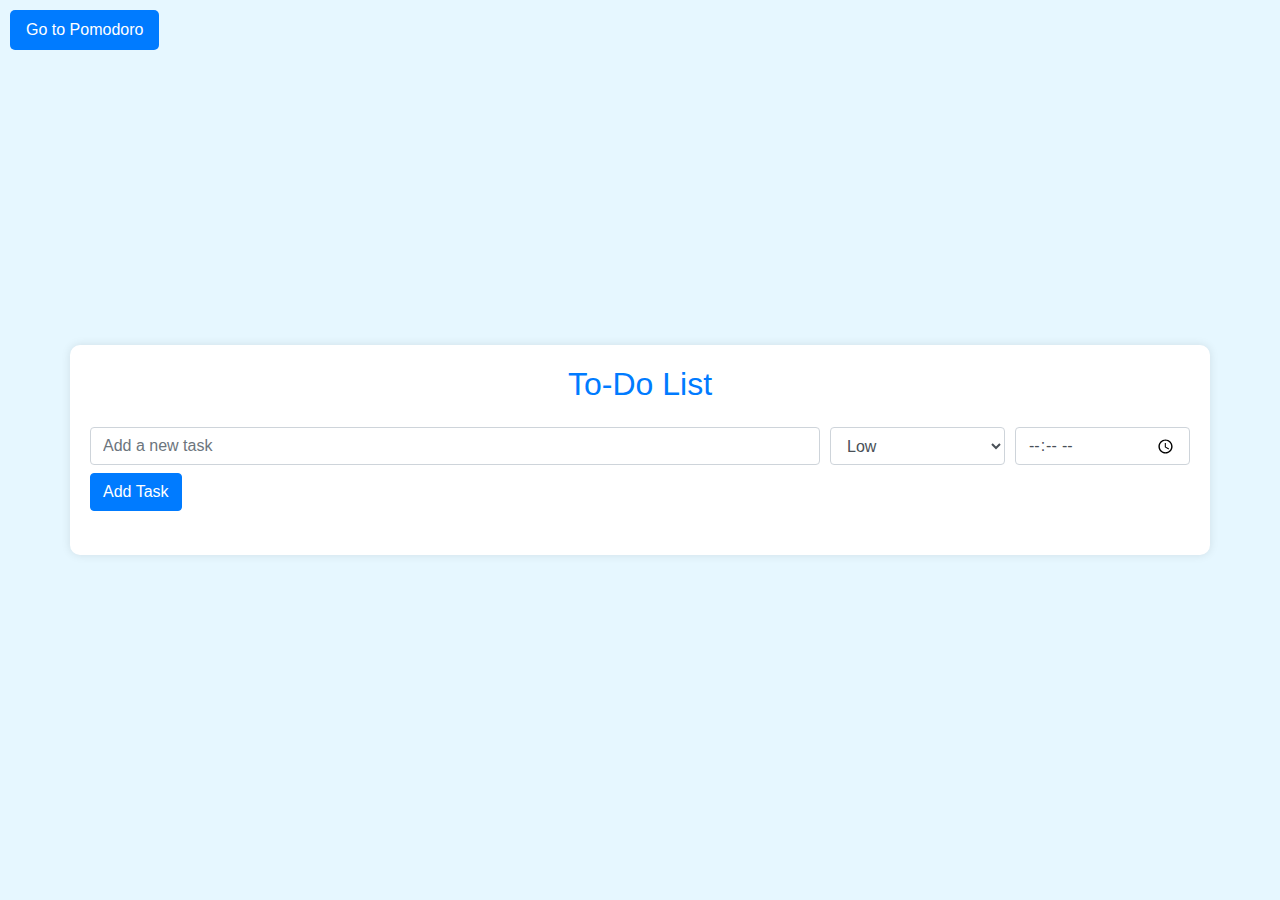
<file: index.html>
<!DOCTYPE html>
<html lang="en">
<head>
    <meta charset="UTF-8">
    <meta name="viewport" content="width=device-width, initial-scale=1.0">
    <title>To-Do List</title>
    <link rel="stylesheet" href="https://stackpath.bootstrapcdn.com/bootstrap/4.3.1/css/bootstrap.min.css">
    <link rel="stylesheet" href="styles.css">
    <style>
        body {
            font-family: 'Arial', sans-serif;
            background-color: #e6f7ff;
            margin: 0;
            padding: 0;
            display: flex;
            align-items: center;
            justify-content: center;
            min-height: 100vh;
        }
        .container {
            background-color: #fff;
            box-shadow: 0 0 10px rgba(0, 0, 0, 0.1);
            padding: 20px;
            border-radius: 10px;
        }
        h2 {
            color: #007bff;
        }
        .task-list {
            list-style: none;
            padding: 0;
        }
        .task {
            background-color: #f8f9fa;
            margin: 10px 0;
            padding: 15px;
            border-radius: 5px;
            transition: box-shadow 0.3s;
        }
        .task:hover {
            box-shadow: 0 0 10px rgba(0, 0, 0, 0.2);
        }
        .task.completed {
            text-decoration: line-through;
            opacity: 0.6;
        }
        .task input[type="checkbox"] {
            margin-right: 10px;
        }
        .priority-high {
            color: #d9534f;
            font-weight: bold;
        }
        .priority-medium {
            color: #f0ad4e;
            font-weight: bold;
        }
        .priority-low {
            color: #5bc0de;
            font-weight: bold;
        }
        .due-time {
            color: #5bc0de;
        }
        #add-task-form .btn-primary {
            background-color: #007bff;
            border-color: #007bff;
        }
        #add-task-form .btn-primary:hover {
            background-color: #0056b3;
            border-color: #0056b3;
        }
        #menu-button {
            position: absolute;
            top: 10px;
            left: 10px;
            background-color: #007bff;
            color: #fff;
            border: none;
            padding: 8px 16px;
            border-radius: 5px;
            cursor: pointer;
        }
    </style>
</head>
<body>

<div class="container">
    <h2 class="text-center mb-4">To-Do List</h2>
    <ul class="task-list" id="task-list">
        <!-- Task items will be added dynamically with JavaScript -->
    </ul>
    <form id="add-task-form" class="mb-4">
        <div class="form-row">
            <div class="col-8">
                <input type="text" class="form-control" id="task-input" placeholder="Add a new task" required>
            </div>
            <div class="col-2">
                <select class="form-control" id="priority-select">
                    <option value="low">Low</option>
                    <option value="medium">Medium</option>
                    <option value="high">High</option>
                </select>
            </div>
            <div class="col-2">
                <input type="time" class="form-control" id="due-time-input">
            </div>
        </div>
        <button type="button" class="btn btn-primary mt-2" onclick="addTask()">Add Task</button>
    </form>

    <button id="menu-button" onclick="goToPomodoroPage()">Go to Pomodoro</button>
</div>

<script>
    function goToPomodoroPage() {
        window.location.href = 'pomodoro.html';
    }

    let tasks = [];

    function renderTasks() {
        const taskListElement = document.getElementById('task-list');
        taskListElement.innerHTML = '';

        tasks.forEach(task => {
            const taskElement = document.createElement('li');
            taskElement.className = `task ${task.completed ? 'completed' : ''}`;
            taskElement.innerHTML = `
                <input type="checkbox" onchange="toggleTask(${task.id})" ${task.completed ? 'checked' : ''}>
                <span>${task.text}</span>
                <span class="priority-${task.priority}">${task.priority}</span>
                <span class="due-time">${task.dueTime}</span>
            `;
            taskListElement.appendChild(taskElement);
        });
    }

    function addTask() {
        const taskInput = document.getElementById('task-input').value;
        const prioritySelect = document.getElementById('priority-select').value;
        const dueTimeInput = document.getElementById('due-time-input').value;

        const newTask = {
            id: tasks.length + 1,
            text: taskInput,
            priority: prioritySelect,
            dueTime: dueTimeInput,
            completed: false,
        };

        tasks.push(newTask);
        renderTasks();
        clearForm();
    }

    function toggleTask(id) {
        const task = tasks.find(task => task.id === id);
        if (task) {
            task.completed = !task.completed;
            renderTasks();
        }
    }

    function clearForm() {
        document.getElementById('task-input').value = '';
        document.getElementById('priority-select').value = 'low';
        document.getElementById('due-time-input').value = '';
    }

    // Initial rendering
    renderTasks();
</script>

</body>
</html>
</file>
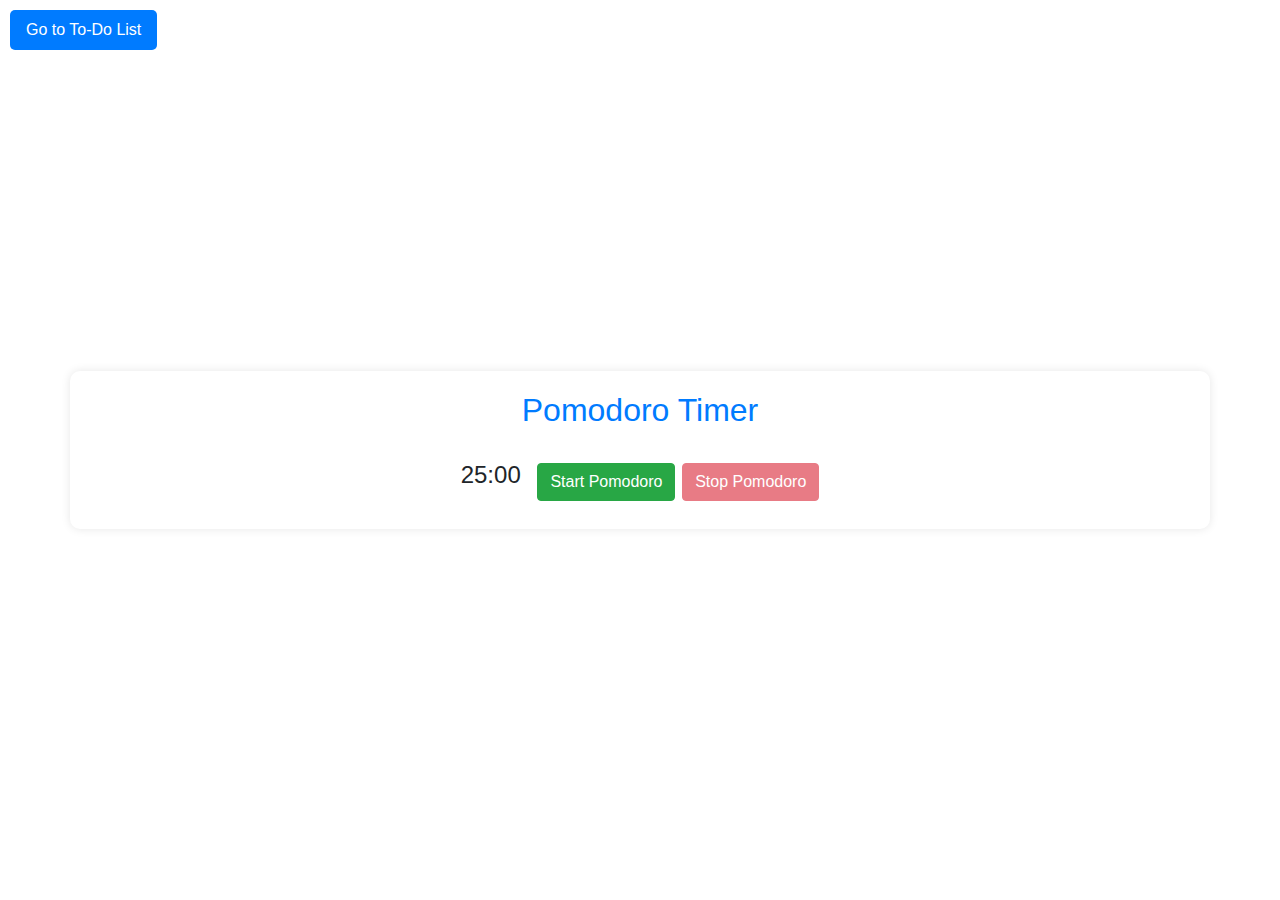
<file: pomodoro.html>
<!DOCTYPE html>
<html lang="en">
<head>
    <meta charset="UTF-8">
    <meta name="viewport" content="width=device-width, initial-scale=1.0">
    <title>Pomodoro Timer</title>
    <link rel="stylesheet" href="https://stackpath.bootstrapcdn.com/bootstrap/4.3.1/css/bootstrap.min.css">
    <link rel="stylesheet" href="styles.css">
    <link rel="stylesheet" href="script.js">
</head>
<body>

<div class="container">
    <h2 class="text-center mb-4">Pomodoro Timer</h2>

    <div id="pomodoro-timer">
        <p id="timer-display">25:00</p>
        <button id="start-pomodoro" class="btn btn-success" onclick="startPomodoro()">Start Pomodoro</button>
        <button id="stop-pomodoro" class="btn btn-danger" onclick="stopPomodoro()" disabled>Stop Pomodoro</button>
    </div>

    <button id="menu-button-pomodoro" onclick="goToToDoListPage()">Go to To-Do List</button>
</div>

<script>
    function goToToDoListPage() {
        window.location.href = 'index.html';
    }

    let pomodoroInterval;
    let timerSeconds = 25 * 60; // 25 minutes

    function startPomodoro() {
        if (pomodoroInterval) {
            clearInterval(pomodoroInterval);
        }

        const timerDisplay = document.getElementById('timer-display');
        const startButton = document.getElementById('start-pomodoro');
        const stopButton = document.getElementById('stop-pomodoro');

        // Add 'active' class to start the animation
        document.getElementById('pomodoro-timer').classList.add('active');

        pomodoroInterval = setInterval(function () {
            if (timerSeconds <= 0) {
                clearInterval(pomodoroInterval);
                timerSeconds = 25 * 60; // Reset timer to 25 minutes
                startButton.disabled = false;
                stopButton.disabled = true;
            } else {
                timerSeconds--;
                const minutes = Math.floor(timerSeconds / 60);
                const seconds = timerSeconds % 60;
                timerDisplay.innerText = `${String(minutes).padStart(2, '0')}:${String(seconds).padStart(2, '0')}`;
                startButton.disabled = true;
                stopButton.disabled = false;
            }
        }, 1000);
    }

    function stopPomodoro() {
        clearInterval(pomodoroInterval);
        timerSeconds = 25 * 60; // Reset timer to 25 minutes
        document.getElementById('timer-display').innerText = '25:00';
        document.getElementById('start-pomodoro').disabled = false;
        document.getElementById('stop-pomodoro').disabled = true;

        // Remove 'active' class to stop the animation
        document.getElementById('pomodoro-timer').classList.remove('active');
    }
</script>

</body>
</html>
</file>
<file: styles.css>
/* Common Styles */
body {
    font-family: 'Arial', sans-serif;
    margin: 0;
    padding: 0;
    display: flex;
    align-items: center;
    justify-content: center;
    min-height: 100vh;
}

.container {
    box-shadow: 0 0 10px rgba(0, 0, 0, 0.1);
    padding: 20px;
    border-radius: 10px;
}

h2 {
    color: #007bff;
}

/* To-Do List Styles */
#task-list {
    list-style: none;
    padding: 0;
}

.task {
    background-color: #f8f9fa;
    margin: 10px 0;
    padding: 15px;
    border-radius: 5px;
    transition: box-shadow 0.3s;
}

.task:hover {
    box-shadow: 0 0 10px rgba(0, 0, 0, 0.2);
}

.task.completed {
    text-decoration: line-through;
    opacity: 0.6;
}

.task input[type="checkbox"] {
    margin-right: 10px;
}

.priority-high {
    color: #d9534f;
    font-weight: bold;
}

.priority-medium {
    color: #f0ad4e;
    font-weight: bold;
}

.priority-low {
    color: #5bc0de;
    font-weight: bold;
}

.due-time {
    color: #5bc0de;
}

#add-task-form .btn-primary {
    background-color: #007bff;
    border-color: #007bff;
}

#add-task-form .btn-primary:hover {
    background-color: #0056b3;
    border-color: #0056b3;
}

#menu-button {
    position: absolute;
    top: 10px;
    left: 10px;
    background-color: #007bff;
    color: #fff;
    border: none;
    padding: 8px 16px;
    border-radius: 5px;
    cursor: pointer;
}

/* Pomodoro Timer Styles */
#pomodoro-timer {
    text-align: center;
    margin-top: 20px;
    font-size: 24px;
}

#timer-display {
    display: inline-block;
    margin-right: 10px;
}

#start-pomodoro,
#stop-pomodoro {
    margin-top: 10px;
}

#menu-button-pomodoro {
    position: absolute;
    top: 10px;
    left: 10px;
    background-color: #007bff;
    color: #fff;
    border: none;
    padding: 8px 16px;
    border-radius: 5px;
    cursor: pointer;
}
/* Add the following styles for the animation */
@keyframes pomodoroAnimation {
    0% {
        background-color: #fff; /* Initial color */
    }
    50% {
        background-color: #f8d7da; /* Color halfway through the animation */
    }
    100% {
        background-color: #dc3545; /* Final color */
    }
}

#pomodoro-timer.active {
    animation: pomodoroAnimation 1500s linear forwards; /* 1500s (25 minutes) duration */
}
</file>
